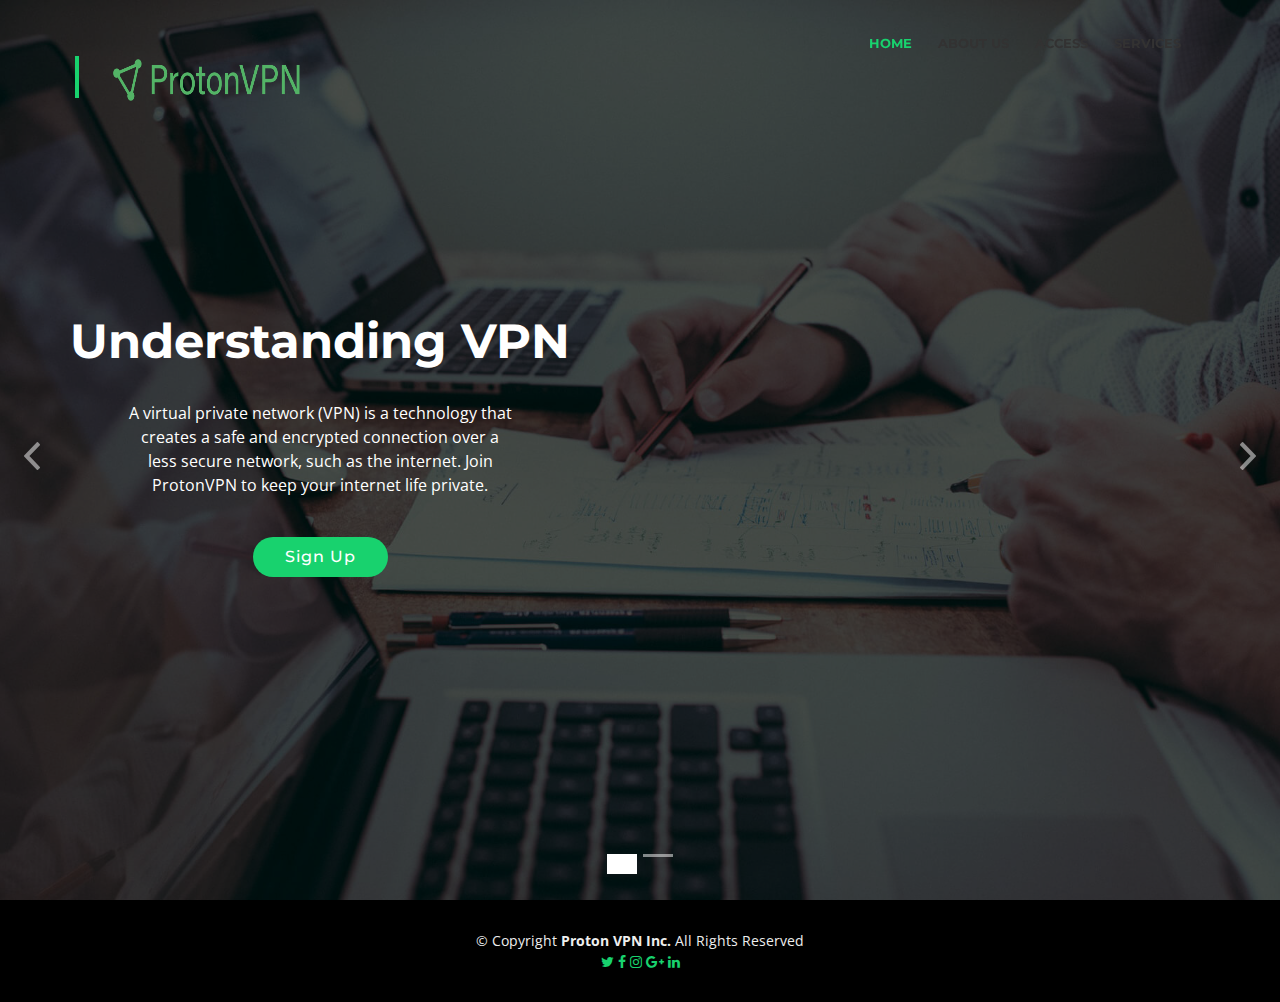
<file: docs/index.html>
<!DOCTYPE html>
<html lang="en">
<head>
    <!-- Global site tag (gtag.js) - Google Analytics -->
    <script async src="https://www.googletagmanager.com/gtag/js?id=UA-131159178-1"></script>
    <script>
        window.dataLayer = window.dataLayer || [];
        function gtag(){dataLayer.push(arguments);}
        gtag('js', new Date());

        gtag('config', 'UA-131159178-1');
    </script>
    <meta charset="utf-8">
    <title>Jaukeel FINAL</title>
    <meta content="width=device-width, initial-scale=1.0" name="viewport">
    <meta content="" name="keywords">
    <meta content="" name="description">

    <!-- Favicons -->
    <link href="img/favicon.png" rel="icon">
    <link href="img/apple-touch-icon.png" rel="apple-touch-icon">

    <!-- Google Fonts -->
    <link href="https://fonts.googleapis.com/css?family=Open+Sans:300,300i,400,400i,700,700i|Montserrat:300,400,500,700" rel="stylesheet">

    <!-- Bootstrap CSS File -->
    <link href="lib/bootstrap/css/bootstrap.min.css" rel="stylesheet">

    <!-- Libraries CSS Files -->
    <link href="lib/font-awesome/css/font-awesome.min.css" rel="stylesheet">
    <link href="lib/animate/animate.min.css" rel="stylesheet">
    <link href="lib/ionicons/css/ionicons.min.css" rel="stylesheet">
    <link href="lib/owlcarousel/assets/owl.carousel.min.css" rel="stylesheet">
    <link href="lib/lightbox/css/lightbox.min.css" rel="stylesheet">

    <!-- Main Stylesheet File -->
    <link href="css/style.css" rel="stylesheet">

</head>

<body>
<!--header-->
<header id="header">
    <div class="container-fluid">

        <div id="logo" class="pull-left">
            <h1><a href="#intro"><img src="img/protonvpn-logo-green.png" height="100" width="250"/>
                <!-- Uncomment below if you prefer to use an image logo -->
            <!-- <a href="#intro"><img src="img/logo.png" alt="" title="" /></a>-->
        </div>

        <nav id="nav-menu-container">
            <ul class="nav-menu">
                <li class="menu-active"><a href="#intro">Home</a></li>
                <li><a href="Aboutus.html">About Us</a></li>
                <li><a href="Content1.html">Access</a></li>
                <li><a href="Content2.html">Services</a></li>
            </ul>
        </nav><!-- #nav-menu-container -->
    </div>
</header>
<section id="intro">
    <div class="intro-container">
        <div id="introCarousel" class="carousel  slide carousel-fade" data-ride="carousel">

            <ol class="carousel-indicators"></ol>

            <div class="carousel-inner" role="listbox">

                <div class="carousel-item active">
                    <div class="carousel-background">-<img src="img/intro-carousel/2.jpg" height="1281" width="1920"/></div>
                    <div class="carousel-container">
                        <div class="carousel-content">
                            <div class="al-right">
                                <h2>Understanding VPN</h2>
                                <p>A virtual private network (VPN) is a technology that creates a safe and encrypted connection over a less secure network, such as the internet. Join ProtonVPN to keep your internet life private.</p>
                                <a href="#featured-services" class="btn-get-started scrollto">Sign Up</a>
                            </div>
                        </div>
                    </div>
                </div>

                <div class="carousel-item">
                    <div class="carousel-background"><img src="img/intro-carousel/1.jpg" height="1200" width="1920"/></div>
                    <div class="carousel-container">
                        <div class="carousel-content">
                            <div class="al-left">
                                <h2>Why choose us?</h2>
                                <p style="margin-right: 20px;">The creators of ProtonVPN has worked on the development of other majors VPN services. With this combine knowledge; the fastest and safest VPN service is here.
                                </p>
                            </div>
                        </div>
                    </div>
                </div>

            </div>

            <a class="carousel-control-prev" href="#introCarousel" role="button" data-slide="prev">
                <span class="carousel-control-prev-icon ion-chevron-left" aria-hidden="true"></span>
                <span class="sr-only">Previous</span>
            </a>

            <a class="carousel-control-next" href="#introCarousel" role="button" data-slide="next">
                <span class="carousel-control-next-icon ion-chevron-right" aria-hidden="true"></span>
                <span class="sr-only">Next</span>
            </a>

        </div>
    </div>
</section>
<footer id="footer">
    <div class="container">
        <div class="copyright">
            &copy; Copyright <strong>Proton VPN Inc.</strong> All Rights Reserved
        </div>
        <div class="social-links" style="text-align: center;">
            <a href="#" class="twitter"><i class="fa fa-twitter"></i></a>
            <a href="#" class="facebook"><i class="fa fa-facebook"></i></a>
            <a href="#" class="instagram"><i class="fa fa-instagram"></i></a>
            <a href="#" class="google-plus"><i class="fa fa-google-plus"></i></a>
            <a href="#" class="linkedin"><i class="fa fa-linkedin"></i></a>
        </div>
        <div class="credits">
        </div>
    </div>
</footer>
<script src="lib/jquery/jquery.min.js"></script>
<script src="lib/jquery/jquery-migrate.min.js"></script>
<script src="lib/bootstrap/js/bootstrap.bundle.min.js"></script>
<script src="lib/easing/easing.min.js"></script>
<script src="lib/superfish/hoverIntent.js"></script>
<script src="lib/superfish/superfish.min.js"></script>
<script src="lib/wow/wow.min.js"></script>
<script src="lib/waypoints/waypoints.min.js"></script>
<script src="lib/counterup/counterup.min.js"></script>
<script src="lib/owlcarousel/owl.carousel.min.js"></script>
<script src="lib/isotope/isotope.pkgd.min.js"></script>
<script src="lib/lightbox/js/lightbox.min.js"></script>
<script src="lib/touchSwipe/jquery.touchSwipe.min.js"></script>
<!-- Contact Form JavaScript File -->
<script src="contactform/contactform.js"></script>

<!-- Template Main Javascript File -->
<script src="js/main.js"></script>
</body>
</html>
</file>
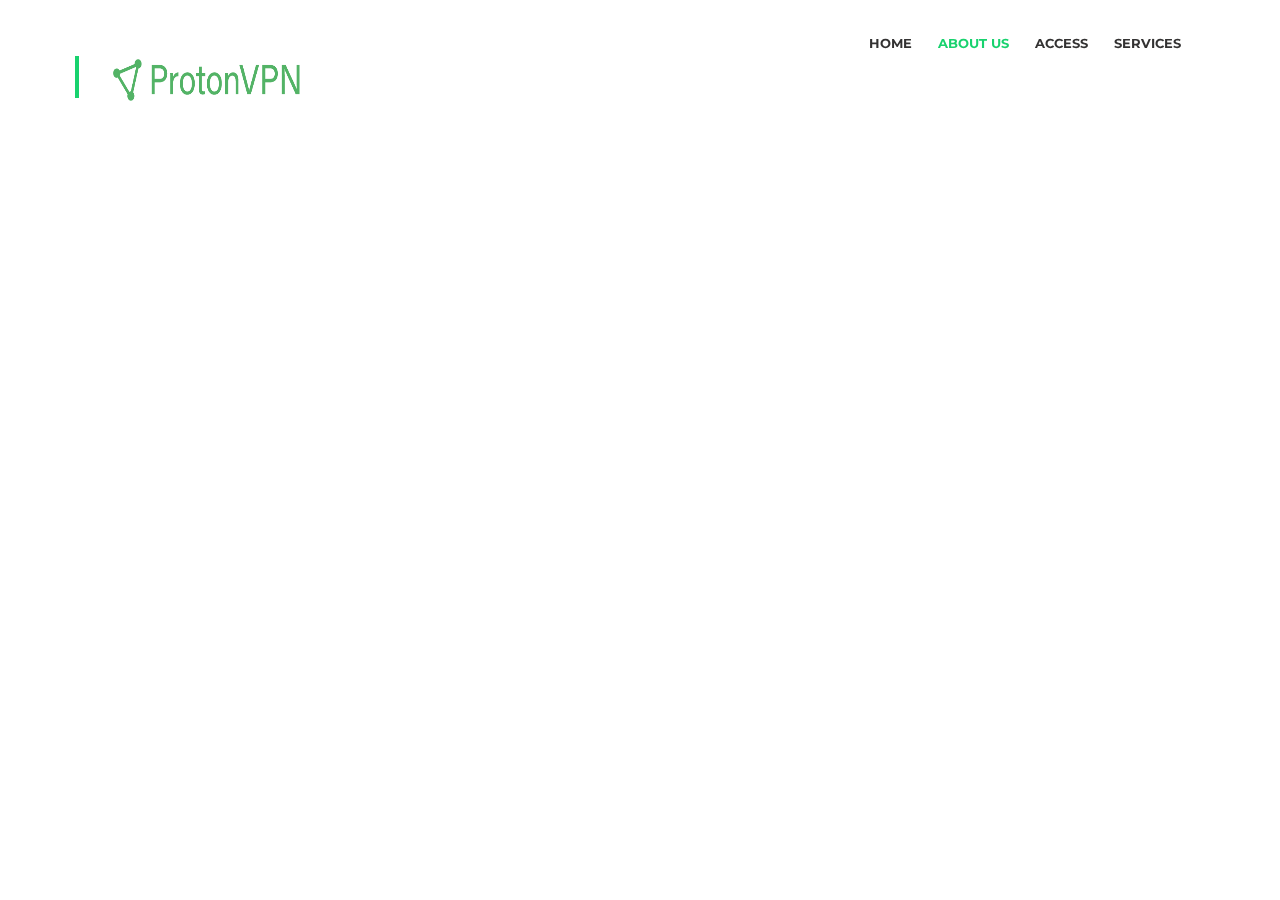
<file: docs/Aboutus.html>
<!DOCTYPE html>
<html lang="en">
<head>
    <!-- Global site tag (gtag.js) - Google Analytics -->
    <script async src="https://www.googletagmanager.com/gtag/js?id=UA-131159178-1"></script>
    <script>
        window.dataLayer = window.dataLayer || [];
        function gtag(){dataLayer.push(arguments);}
        gtag('js', new Date());

        gtag('config', 'UA-131159178-1');
    </script>

    <meta charset="utf-8">
    <title>Jaukeel FINAL</title>
    <meta content="width=device-width, initial-scale=1.0" name="viewport">
    <meta content="" name="keywords">
    <meta content="" name="description">

    <!-- Favicons -->
    <link href="img/favicon.png" rel="icon">
    <link href="img/apple-touch-icon.png" rel="apple-touch-icon">

    <!-- Google Fonts -->
    <link href="https://fonts.googleapis.com/css?family=Open+Sans:300,300i,400,400i,700,700i|Montserrat:300,400,500,700" rel="stylesheet">

    <!-- Bootstrap CSS File -->
    <link href="lib/bootstrap/css/bootstrap.min.css" rel="stylesheet">

    <!-- Libraries CSS Files -->
    <link href="lib/font-awesome/css/font-awesome.min.css" rel="stylesheet">
    <link href="lib/animate/animate.min.css" rel="stylesheet">
    <link href="lib/ionicons/css/ionicons.min.css" rel="stylesheet">
    <link href="lib/owlcarousel/assets/owl.carousel.min.css" rel="stylesheet">
    <link href="lib/lightbox/css/lightbox.min.css" rel="stylesheet">

    <!-- Main Stylesheet File -->
    <link href="css/style.css" rel="stylesheet">

</head>

<body>
<!--header-->
<header id="header">
    <div class="container-fluid">

        <div id="logo" class="pull-left">
            <h1><a href="#intro"><img src="img/protonvpn-logo-green.png" height="100" width="250"/>
                <!-- Uncomment below if you prefer to use an image logo -->
                <!-- <a href="#intro"><img src="img/logo.png" alt="" title="" /></a>-->
        </div>
        <nav id="nav-menu-container">
            <ul class="nav-menu">
                <li><a href="Index.html">Home</a></li>
                <li class="menu-active"><a href="#intro">About Us</a></li>
                <li><a href="Content1.html">Access</a></li>
                <li><a href="Content2.html">Services</a></li>
            </ul>
        </nav><!-- #nav-menu-container -->
    </div>
    </div>
</header>
</file>
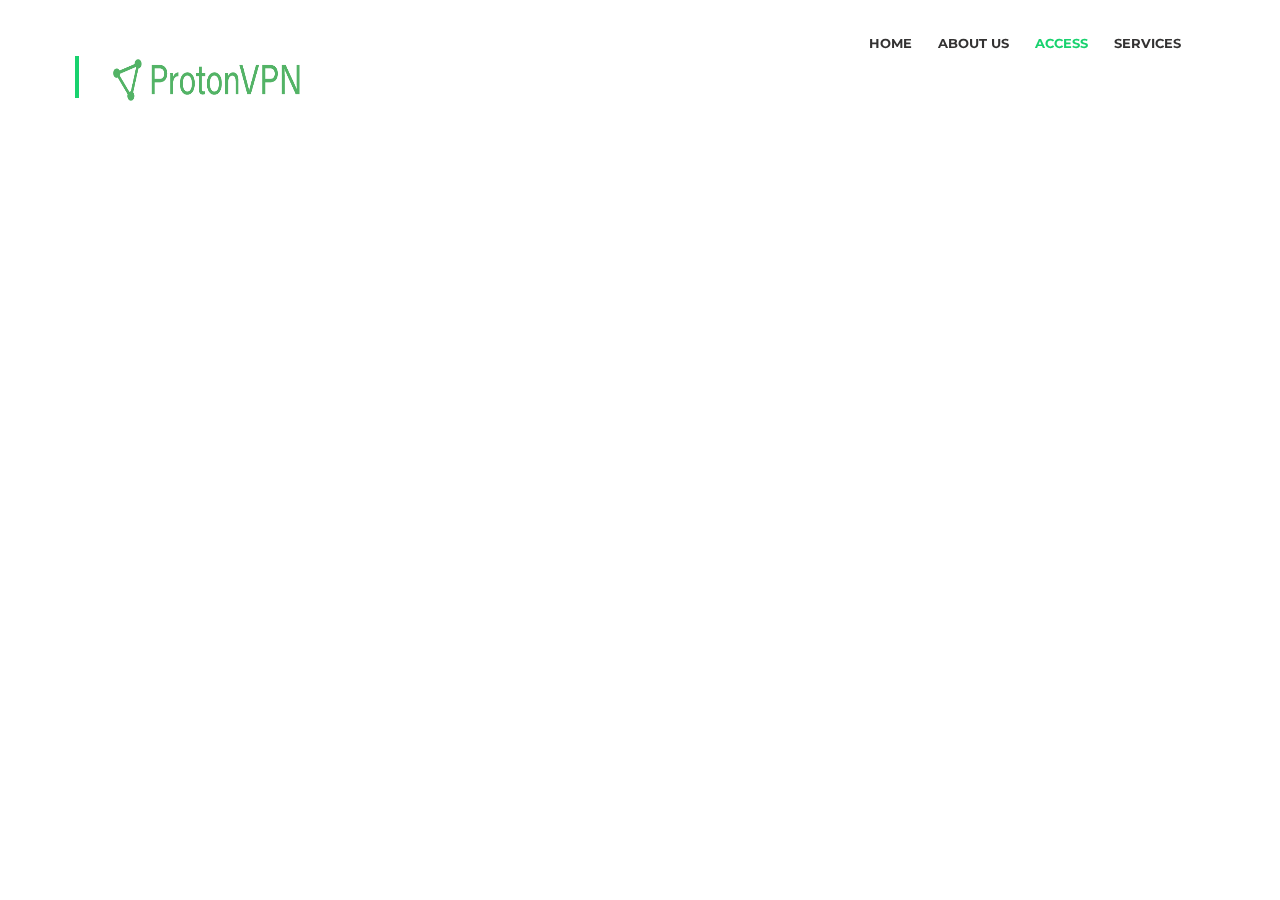
<file: docs/Content1.html>
<!DOCTYPE html>
<html lang="en">
<head>
    <!-- Global site tag (gtag.js) - Google Analytics -->
    <script async src="https://www.googletagmanager.com/gtag/js?id=UA-131159178-1"></script>
    <script>
        window.dataLayer = window.dataLayer || [];
        function gtag(){dataLayer.push(arguments);}
        gtag('js', new Date());

        gtag('config', 'UA-131159178-1');
    </script>

    <meta charset="utf-8">
    <title>Jaukeel FINAL</title>
    <meta content="width=device-width, initial-scale=1.0" name="viewport">
    <meta content="" name="keywords">
    <meta content="" name="description">

    <!-- Favicons -->
    <link href="img/favicon.png" rel="icon">
    <link href="img/apple-touch-icon.png" rel="apple-touch-icon">

    <!-- Google Fonts -->
    <link href="https://fonts.googleapis.com/css?family=Open+Sans:300,300i,400,400i,700,700i|Montserrat:300,400,500,700" rel="stylesheet">

    <!-- Bootstrap CSS File -->
    <link href="lib/bootstrap/css/bootstrap.min.css" rel="stylesheet">

    <!-- Libraries CSS Files -->
    <link href="lib/font-awesome/css/font-awesome.min.css" rel="stylesheet">
    <link href="lib/animate/animate.min.css" rel="stylesheet">
    <link href="lib/ionicons/css/ionicons.min.css" rel="stylesheet">
    <link href="lib/owlcarousel/assets/owl.carousel.min.css" rel="stylesheet">
    <link href="lib/lightbox/css/lightbox.min.css" rel="stylesheet">

    <!-- Main Stylesheet File -->
    <link href="css/style.css" rel="stylesheet">

</head>

<body>
<!--header-->
<header id="header">
    <div class="container-fluid">

        <div id="logo" class="pull-left">
            <h1><a href="#intro"><img src="img/protonvpn-logo-green.png" height="100" width="250"/>
                <!-- Uncomment below if you prefer to use an image logo -->
                <!-- <a href="#intro"><img src="img/logo.png" alt="" title="" /></a>-->
        </div>
        <nav id="nav-menu-container">
            <ul class="nav-menu">
                <li><a href="Index.html">Home</a></li>
                <li><a href="Aboutus.html">About Us</a></li>
                <li class="menu-active"><a href="#intro">Access</a></li>
                <li><a href="Content2.html">Services</a></li>
            </ul>
        </nav><!-- #nav-menu-container -->
    </div>
</header>
</file>
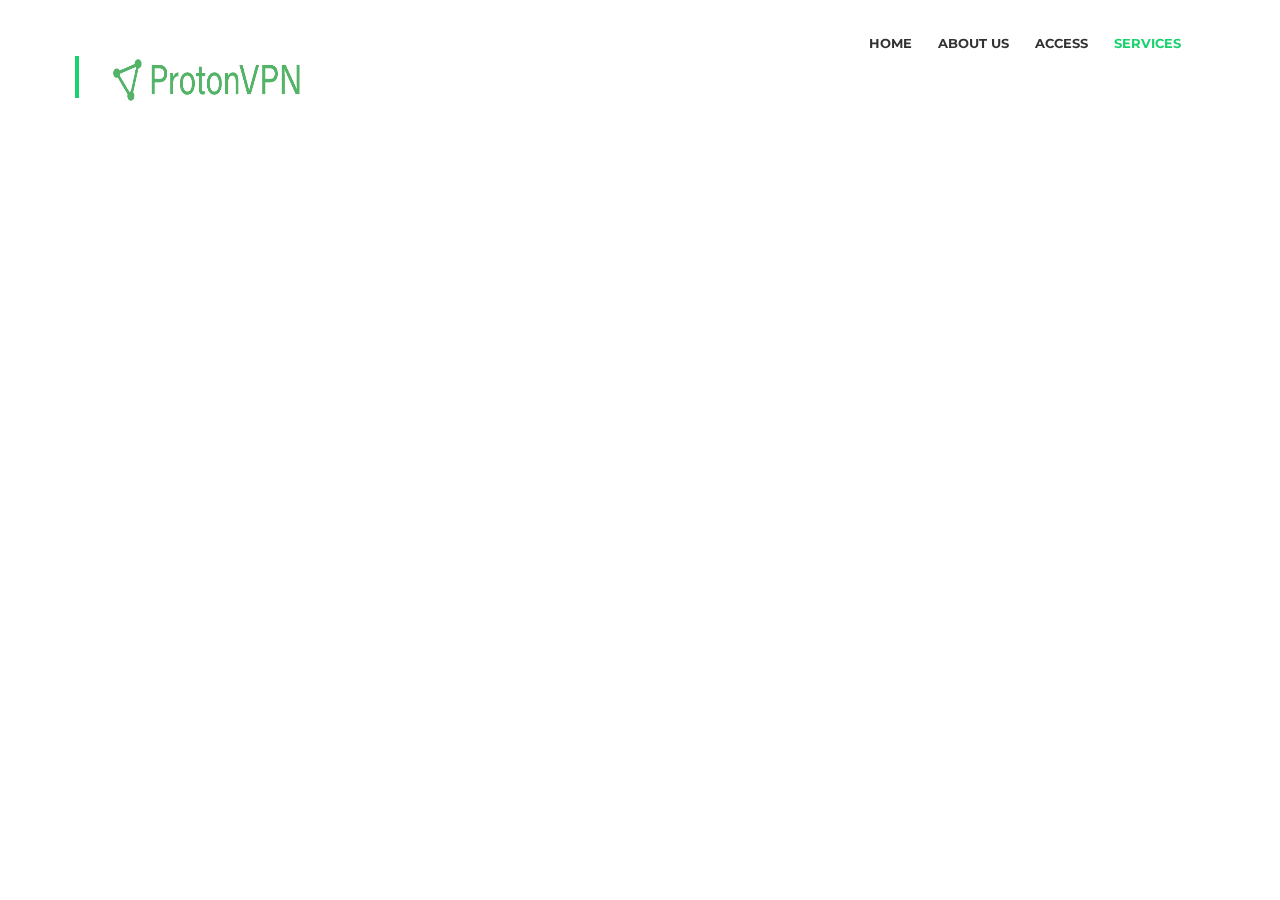
<file: docs/Content2.html>
<!DOCTYPE html>
<html lang="en">
<head>
    <!-- Global site tag (gtag.js) - Google Analytics -->
    <script async src="https://www.googletagmanager.com/gtag/js?id=UA-131159178-1"></script>
    <script>
        window.dataLayer = window.dataLayer || [];
        function gtag(){dataLayer.push(arguments);}
        gtag('js', new Date());

        gtag('config', 'UA-131159178-1');
    </script>

    <meta charset="utf-8">
    <title>Jaukeel FINAL</title>
    <meta content="width=device-width, initial-scale=1.0" name="viewport">
    <meta content="" name="keywords">
    <meta content="" name="description">

    <!-- Favicons -->
    <link href="img/favicon.png" rel="icon">
    <link href="img/apple-touch-icon.png" rel="apple-touch-icon">

    <!-- Google Fonts -->
    <link href="https://fonts.googleapis.com/css?family=Open+Sans:300,300i,400,400i,700,700i|Montserrat:300,400,500,700" rel="stylesheet">

    <!-- Bootstrap CSS File -->
    <link href="lib/bootstrap/css/bootstrap.min.css" rel="stylesheet">

    <!-- Libraries CSS Files -->
    <link href="lib/font-awesome/css/font-awesome.min.css" rel="stylesheet">
    <link href="lib/animate/animate.min.css" rel="stylesheet">
    <link href="lib/ionicons/css/ionicons.min.css" rel="stylesheet">
    <link href="lib/owlcarousel/assets/owl.carousel.min.css" rel="stylesheet">
    <link href="lib/lightbox/css/lightbox.min.css" rel="stylesheet">

    <!-- Main Stylesheet File -->
    <link href="css/style.css" rel="stylesheet">

</head>

<body>
<!--header-->
<header id="header">
    <div class="container-fluid">

        <div id="logo" class="pull-left">
            <h1><a href="#intro"><img src="img/protonvpn-logo-green.png" height="100" width="250"/>
                <!-- Uncomment below if you prefer to use an image logo -->
                <!-- <a href="#intro"><img src="img/logo.png" alt="" title="" /></a>-->
        </div>
        <nav id="nav-menu-container">
            <ul class="nav-menu">
                <li><a href="Index.html">Home</a></li>
                <li><a href="Aboutus.html">About Us</a></li>
                <li><a href="Content2.html">Access</a></li>
                <li class="menu-active"><a href="#intro">Services</a></li>
            </ul>
        </nav><!-- #nav-menu-container -->
    </div>
</header>
</file>
<file: docs/css/style.css>
/*
  Theme Name: BizPage
  Theme URL: https://bootstrapmade.com/bizpage-bootstrap-business-template/
  Author: BootstrapMade.com
  License: https://bootstrapmade.com/license/
*/

/*--------------------------------------------------------------
# General
--------------------------------------------------------------*/

body {
  background: #fff;
  color: #D3D3D3;
  font-family: "Open Sans", sans-serif;
}

a {
  color: #18d26e;
  transition: 0.5s;
}

a:hover,
a:active,
a:focus {
  color: #18d26e;
  outline: none;
  text-decoration: none;
}

p {
  padding: 0;
  margin: 0 0 30px 0;
}

h1,
h2,
h3,
h4,
h5,
h6 {
  font-family: "Montserrat", sans-serif;
  font-weight: 400;
  margin: 0 0 20px 0;
  padding: 0;
}

/* Back to top button */

.back-to-top {
  position: fixed;
  display: none;
  background: #18d26e;
  color: #fff;
  width: 44px;
  height: 44px;
  text-align: center;
  line-height: 1;
  font-size: 16px;
  border-radius: 50%;
  right: 15px;
  bottom: 15px;
  transition: background 0.5s;
  z-index: 11;
}

.back-to-top i {
  padding-top: 12px;
  color: #fff;
}

/* Prelaoder */

#preloader {
  position: fixed;
  top: 0;
  left: 0;
  right: 0;
  bottom: 0;
  z-index: 9999;
  overflow: hidden;
  background: #fff;
}

#preloader:before {
  content: "";
  position: fixed;
  top: calc(50% - 30px);
  left: calc(50% - 30px);
  border: 6px solid #f2f2f2;
  border-top: 6px solid #18d26e;
  border-radius: 50%;
  width: 60px;
  height: 60px;
  -webkit-animation: animate-preloader 1s linear infinite;
  animation: animate-preloader 1s linear infinite;
}

@-webkit-keyframes animate-preloader {
  0% {
    -webkit-transform: rotate(0deg);
    transform: rotate(0deg);
  }

  100% {
    -webkit-transform: rotate(360deg);
    transform: rotate(360deg);
  }
}

@keyframes animate-preloader {
  0% {
    -webkit-transform: rotate(0deg);
    transform: rotate(0deg);
  }

  100% {
    -webkit-transform: rotate(360deg);
    transform: rotate(360deg);
  }
}

/*--------------------------------------------------------------
# Header
--------------------------------------------------------------*/

#header {
  padding: 30px 0;
  height: 92px;
  position: fixed;
  left: 0;
  top: 0;
  right: 0;
  transition: all 0.5s;
  z-index: 997;
}

#header.header-scrolled {
  background: rgba(255, 255, 255, 1);
  padding: 20px 0;
  height: 72px;
  transition: all 0.5s;
}

#header #logo {
  float: left;
}

#header #logo h1 {
  font-size: 34px;
  margin: 0;
  padding: 0;
  line-height: 1;
  font-family: "Montserrat", sans-serif;
  font-weight: 700;
  letter-spacing: 3px;
}

#header #logo h1 a,
#header #logo h1 a:hover {
  color: #000;
  padding-left: 10px;
  border-left: 4px solid #18d26e;
}

#header #logo img {
  padding: 0;
  margin: 0;
}

/*--------------------------------------------------------------
# Intro Section
--------------------------------------------------------------*/

#intro {
  display: table;
  width: 100%;
  height: 100vh;
  background: #000;
}

#intro .carousel-item {
  width: 100%;
  height: 100vh;
  background-size: cover;
  background-position: center;
  background-repeat: no-repeat;
}

#intro .carousel-item::before {
  content: '';
  background-color: rgba(0, 0, 0, 0.7);
  position: absolute;
  height: 100%;
  width: 100%;
  top: 0;
  right: 0;
  left: 0;
  bottom: 0;
}

#intro .carousel-container {
  display: -webkit-box;
  display: -webkit-flex;
  display: -ms-flexbox;
  display: flex;
  -webkit-box-pack: center;
  -webkit-justify-content: center;
  -ms-flex-pack: center;
  justify-content: center;
  -webkit-box-align: center;
  -webkit-align-items: center;
  -ms-flex-align: center;
  align-items: center;
  position: absolute;
  bottom: 0;
  top: 0;
  left: 0;
  right: 0;
}

#intro .carousel-background img {
  max-width: 100%;
}

#intro .carousel-content {
  text-align: center;
}

#intro h2 {
  color: #fff;
  margin-bottom: 30px;
  font-size: 48px;
  font-weight: 700;
}

#intro p {
  width: 80%;
  margin: 0 auto 30px auto;
  color: #fff;
}

#intro .carousel-fade {
  overflow: hidden;
}

#intro .carousel-fade .carousel-inner .carousel-item {
  transition-property: opacity;
}

#intro .carousel-fade .carousel-inner .carousel-item,
#intro .carousel-fade .carousel-inner .active.carousel-item-left,
#intro .carousel-fade .carousel-inner .active.carousel-item-right {
  opacity: 0;
}

#intro .carousel-fade .carousel-inner .active,
#intro .carousel-fade .carousel-inner .carousel-item-next.carousel-item-left,
#intro .carousel-fade .carousel-inner .carousel-item-prev.carousel-item-right {
  opacity: 1;
  transition: 0.5s;
}

#intro .carousel-fade .carousel-inner .carousel-item-next,
#intro .carousel-fade .carousel-inner .carousel-item-prev,
#intro .carousel-fade .carousel-inner .active.carousel-item-left,
#intro .carousel-fade .carousel-inner .active.carousel-item-right {
  left: 0;
  -webkit-transform: translate3d(0, 0, 0);
  transform: translate3d(0, 0, 0);
}

#intro .carousel-control-prev,
#intro .carousel-control-next {
  width: 10%;
}

#intro .carousel-control-next-icon,
#intro .carousel-control-prev-icon {
  background: none;
  font-size: 32px;
  line-height: 1;
}

#intro .carousel-indicators li {
  cursor: pointer;
}

#intro .btn-get-started {
  font-family: "Montserrat", sans-serif;
  font-weight: 500;
  font-size: 16px;
  letter-spacing: 1px;
  display: inline-block;
  padding: 8px 32px;
  border-radius: 50px;
  transition: 0.5s;
  margin: 10px;
  color: #fff;
  background: #18d26e;
}

#intro .btn-get-started:hover {
  background: #fff;
  color: #18d26e;
}

/*--------------------------------------------------------------
# Navigation Menu
--------------------------------------------------------------*/

/* Nav Menu Essentials */

.nav-menu,
.nav-menu * {
  margin: 0;
  padding: 0;
  list-style: none;
}

.nav-menu ul {
  position: absolute;
  display: none;
  top: 100%;
  left: 0;
  z-index: 99;
}

.nav-menu li {
  position: relative;
  white-space: nowrap;
}

.nav-menu > li {
  float: left;
}

.nav-menu li:hover > ul,
.nav-menu li.sfHover > ul {
  display: block;
}

.nav-menu ul ul {
  top: 0;
  left: 100%;
}

.nav-menu ul li {
  min-width: 180px;
}

/* Nav Menu Arrows */

.sf-arrows .sf-with-ul {
  padding-right: 30px;
}

.sf-arrows .sf-with-ul:after {
  content: "\f107";
  position: absolute;
  right: 15px;
  font-family: FontAwesome;
  font-style: normal;
  font-weight: normal;
}

.sf-arrows ul .sf-with-ul:after {
  content: "\f105";
}

/* Nav Meu Container */

#nav-menu-container {
  float: right;
  margin: 0;
}

/* Nav Meu Styling */

.nav-menu a {
  padding: 0 8px 10px 8px;
  text-decoration: none;
  display: inline-block;
  color: #333232;
  font-family: "Montserrat", sans-serif;
  font-weight: 700;
  font-size: 13px;
  text-transform: uppercase;
  outline: none;
}

.nav-menu li:hover > a,
.nav-menu > .menu-active > a {
  color: #18d26e;
}

.nav-menu > li {
  margin-left: 10px;
}

.nav-menu ul {
  margin: 4px 0 0 0;
  padding: 10px;
  box-shadow: 0px 0px 30px rgba(127, 137, 161, 0.25);
  background: #fff;
}

.nav-menu ul li {
  transition: 0.3s;
}

.nav-menu ul li a {
  padding: 10px;
  color: #333;
  transition: 0.3s;
  display: block;
  font-size: 13px;
  text-transform: none;
}

.nav-menu ul li:hover > a {
  color: #18d26e;
}

.nav-menu ul ul {
  margin: 0;
}

/* Mobile Nav Toggle */

#mobile-nav-toggle {
  position: fixed;
  right: 0;
  top: 0;
  z-index: 999;
  margin: 20px 20px 0 0;
  border: 0;
  background: none;
  font-size: 24px;
  display: none;
  transition: all 0.4s;
  outline: none;
  cursor: pointer;
}

#mobile-nav-toggle i {
  color: #fff;
}

/* Mobile Nav Styling */

#mobile-nav {
  position: fixed;
  top: 0;
  padding-top: 18px;
  bottom: 0;
  z-index: 998;
  background: rgba(0, 0, 0, 0.8);
  left: -260px;
  width: 260px;
  overflow-y: auto;
  transition: 0.4s;
}

#mobile-nav ul {
  padding: 0;
  margin: 0;
  list-style: none;
}

#mobile-nav ul li {
  position: relative;
}

#mobile-nav ul li a {
  color: #fff;
  font-size: 13px;
  text-transform: uppercase;
  overflow: hidden;
  padding: 10px 22px 10px 15px;
  position: relative;
  text-decoration: none;
  width: 100%;
  display: block;
  outline: none;
  font-weight: 700;
  font-family: "Montserrat", sans-serif;
}

#mobile-nav ul li a:hover {
  color: #fff;
}

#mobile-nav ul li li {
  padding-left: 30px;
}

#mobile-nav ul .menu-has-children i {
  position: absolute;
  right: 0;
  z-index: 99;
  padding: 15px;
  cursor: pointer;
  color: #fff;
}

#mobile-nav ul .menu-has-children i.fa-chevron-up {
  color: #18d26e;
}

#mobile-nav ul .menu-has-children li a {
  text-transform: none;
}

#mobile-nav ul .menu-item-active {
  color: #18d26e;
}

#mobile-body-overly {
  width: 100%;
  height: 100%;
  z-index: 997;
  top: 0;
  left: 0;
  position: fixed;
  background: rgba(0, 0, 0, 0.7);
  display: none;
}

/* Mobile Nav body classes */

body.mobile-nav-active {
  overflow: hidden;
}

body.mobile-nav-active #mobile-nav {
  left: 0;
}

body.mobile-nav-active #mobile-nav-toggle {
  color: #fff;
}

/*--------------------------------------------------------------
# Sections
--------------------------------------------------------------*/

/* Sections Header
--------------------------------*/

.section-header h3 {
  font-size: 32px;
  color: #111;
  text-transform: uppercase;
  text-align: center;
  font-weight: 700;
  position: relative;
  padding-bottom: 15px;
}

.section-header h3::before {
  content: '';
  position: absolute;
  display: block;
  width: 120px;
  height: 1px;
  background: #ddd;
  bottom: 1px;
  left: calc(50% - 60px);
}

.section-header h3::after {
  content: '';
  position: absolute;
  display: block;
  width: 40px;
  height: 3px;
  background: #18d26e;
  bottom: 0;
  left: calc(50% - 20px);
}

.section-header p {
  text-align: center;
  padding-bottom: 30px;
  color: #333;
}

/* Section with background
--------------------------------*/

.section-bg {
  background: #f7f7f7;
}

/* Featured Services Section
--------------------------------*/

#featured-services {
  background: #000;
}

#featured-services .box {
  padding: 30px 20px;
}

#featured-services .box-bg {
  background-image: linear-gradient(0deg, #000000 0%, #242323 50%, #000000 100%);
}

#featured-services i {
  color: #18d26e;
  font-size: 48px;
  display: inline-block;
  line-height: 1;
}

#featured-services h4 {
  font-weight: 400;
  margin: 15px 0;
  font-size: 18px;
}

#featured-services h4 a {
  color: #fff;
}

#featured-services h4 a:hover {
  color: #18d26e;
}

#featured-services p {
  font-size: 14px;
  line-height: 24px;
  color: #fff;
  margin-bottom: 0;
}

/* About Us Section
--------------------------------*/

#about {
  background: url("../../../REDOTEST/docs/img/about-bg.jpg") center top no-repeat fixed;
  background-size: cover;
  padding: 60px 0 40px 0;
  position: relative;
}

#about::before {
  content: '';
  position: absolute;
  left: 0;
  right: 0;
  top: 0;
  bottom: 0;
  background: rgba(255, 255, 255, 0.92);
  z-index: 9;
}

#about .container {
  position: relative;
  z-index: 10;
}

#about .about-col {
  background: #fff;
  border-radius: 0 0 4px 4px;
  box-shadow: 0px 2px 12px rgba(0, 0, 0, 0.08);
  margin-bottom: 20px;
}

#about .about-col .img {
  position: relative;
}

#about .about-col .img img {
  border-radius: 4px 4px 0 0;
}

#about .about-col .icon {
  width: 64px;
  height: 64px;
  padding-top: 8px;
  text-align: center;
  position: absolute;
  background-color: #18d26e;
  border-radius: 50%;
  text-align: center;
  border: 4px solid #fff;
  left: calc( 50% - 32px);
  bottom: -30px;
  transition: 0.3s;
}

#about .about-col i {
  font-size: 36px;
  line-height: 1;
  color: #fff;
  transition: 0.3s;
}

#about .about-col:hover .icon {
  background-color: #fff;
}

#about .about-col:hover i {
  color: #18d26e;
}

#about .about-col h2 {
  color: #000;
  text-align: center;
  font-weight: 700;
  font-size: 20px;
  padding: 0;
  margin: 40px 0 12px 0;
}

#about .about-col h2 a {
  color: #000;
}

#about .about-col h2 a:hover {
  color: #18d26e;
}

#about .about-col p {
  font-size: 14px;
  line-height: 24px;
  color: #333;
  margin-bottom: 0;
  padding: 0 20px 20px 20px;
}

/* Services Section
--------------------------------*/

#services {
  background: #fff;
  background-size: cover;
  padding: 60px 0 40px 0;
}

#services .box {
  margin-bottom: 30px;
}

#services .icon {
  float: left;
}

#services .icon i {
  color: #18d26e;
  font-size: 36px;
  line-height: 1;
  transition: 0.5s;
}

#services .title {
  margin-left: 60px;
  font-weight: 700;
  margin-bottom: 15px;
  font-size: 18px;
}

#services .title a {
  color: #111;
}

#services .box:hover .title a {
  color: #18d26e;
}

#services .description {
  font-size: 14px;
  margin-left: 60px;
  line-height: 24px;
  margin-bottom: 0;
}

/* Call To Action Section
--------------------------------*/

#call-to-action {
  background: linear-gradient(rgba(0, 142, 99, 0.1), rgba(0, 0, 0, 0.1)), url(../../../REDOTEST/docs/img/call-to-action-bg.jpg) fixed center center;
  background-size: cover;
  padding: 60px 0;
}

#call-to-action h3 {
  color: #fff;
  font-size: 28px;
  font-weight: 700;
}

#call-to-action p {
  color: #fff;
}

#call-to-action .cta-btn {
  font-family: "Montserrat", sans-serif;
  text-transform: uppercase;
  font-weight: 500;
  font-size: 16px;
  letter-spacing: 1px;
  display: inline-block;
  padding: 8px 28px;
  border-radius: 25px;
  transition: 0.5s;
  margin-top: 10px;
  border: 2px solid #fff;
  color: #fff;
}

#call-to-action .cta-btn:hover {
  background: #18d26e;
  border: 2px solid #18d26e;
}

/* Call To Action Section
--------------------------------*/

#skills {
  padding: 60px 0;
}

#skills .progress {
  height: 35px;
  margin-bottom: 10px;
}

#skills .progress .skill {
  font-family: "Open Sans", sans-serif;
  line-height: 35px;
  padding: 0;
  margin: 0 0 0 20px;
  text-transform: uppercase;
}

#skills .progress .skill .val {
  float: right;
  font-style: normal;
  margin: 0 20px 0 0;
}

#skills .progress-bar {
  width: 1px;
  text-align: left;
  transition: .9s;
}

/* Facts Section
--------------------------------*/

#facts {
  background: url("../../../REDOTEST/docs/img/facts-bg.jpg") center top no-repeat fixed;
  background-size: cover;
  padding: 60px 0 0 0;
  position: relative;
}

#facts::before {
  content: '';
  position: absolute;
  left: 0;
  right: 0;
  top: 0;
  bottom: 0;
  background: rgba(255, 255, 255, 0.88);
  z-index: 9;
}

#facts .container {
  position: relative;
  z-index: 10;
}

#facts .counters span {
  font-family: "Montserrat", sans-serif;
  font-weight: bold;
  font-size: 48px;
  display: block;
  color: #18d26e;
}

#facts .counters p {
  padding: 0;
  margin: 0 0 20px 0;
  font-family: "Montserrat", sans-serif;
  font-size: 14px;
  color: #111;
}

#facts .facts-img {
  text-align: center;
  padding-top: 30px;
}

/* Portfolio Section
--------------------------------*/

#portfolio {
  padding: 60px 0;
}

#portfolio #portfolio-flters {
  padding: 0;
  margin: 5px 0 35px 0;
  list-style: none;
  text-align: center;
}

#portfolio #portfolio-flters li {
  cursor: pointer;
  margin: 15px 15px 15px 0;
  display: inline-block;
  padding: 10px 20px;
  font-size: 12px;
  line-height: 20px;
  color: #666666;
  border-radius: 4px;
  text-transform: uppercase;
  background: #fff;
  margin-bottom: 5px;
  transition: all 0.3s ease-in-out;
}

#portfolio #portfolio-flters li:hover,
#portfolio #portfolio-flters li.filter-active {
  background: #18d26e;
  color: #fff;
}

#portfolio #portfolio-flters li:last-child {
  margin-right: 0;
}

#portfolio .portfolio-wrap {
  box-shadow: 0px 2px 12px rgba(0, 0, 0, 0.08);
  transition: 0.3s;
}

#portfolio .portfolio-wrap:hover {
  box-shadow: 0px 4px 14px rgba(0, 0, 0, 0.16);
}

#portfolio .portfolio-item {
  position: relative;
  height: 360px;
  overflow: hidden;
}

#portfolio .portfolio-item figure {
  background: #000;
  overflow: hidden;
  height: 240px;
  position: relative;
  border-radius: 4px 4px 0 0;
  margin: 0;
}

#portfolio .portfolio-item figure:hover img {
  opacity: 0.4;
  transition: 0.3s;
}

#portfolio .portfolio-item figure .link-preview,
#portfolio .portfolio-item figure .link-details {
  position: absolute;
  display: inline-block;
  opacity: 0;
  line-height: 1;
  text-align: center;
  width: 36px;
  height: 36px;
  background: #fff;
  border-radius: 50%;
  transition: 0.2s linear;
}

#portfolio .portfolio-item figure .link-preview i,
#portfolio .portfolio-item figure .link-details i {
  padding-top: 6px;
  font-size: 22px;
  color: #333;
}

#portfolio .portfolio-item figure .link-preview:hover,
#portfolio .portfolio-item figure .link-details:hover {
  background: #18d26e;
}

#portfolio .portfolio-item figure .link-preview:hover i,
#portfolio .portfolio-item figure .link-details:hover i {
  color: #fff;
}

#portfolio .portfolio-item figure .link-preview {
  left: calc(50% - 38px);
  top: calc(50% - 18px);
}

#portfolio .portfolio-item figure .link-details {
  right: calc(50% - 38px);
  top: calc(50% - 18px);
}

#portfolio .portfolio-item figure:hover .link-preview {
  opacity: 1;
  left: calc(50% - 44px);
}

#portfolio .portfolio-item figure:hover .link-details {
  opacity: 1;
  right: calc(50% - 44px);
}

#portfolio .portfolio-item .portfolio-info {
  background: #fff;
  text-align: center;
  padding: 30px;
  height: 90px;
  border-radius: 0 0 3px 3px;
}

#portfolio .portfolio-item .portfolio-info h4 {
  font-size: 18px;
  line-height: 1px;
  font-weight: 700;
  margin-bottom: 18px;
  padding-bottom: 0;
}

#portfolio .portfolio-item .portfolio-info h4 a {
  color: #333;
}

#portfolio .portfolio-item .portfolio-info h4 a:hover {
  color: #18d26e;
}

#portfolio .portfolio-item .portfolio-info p {
  padding: 0;
  margin: 0;
  color: #b8b8b8;
  font-weight: 500;
  font-size: 14px;
  text-transform: uppercase;
}

/* Clients Section
--------------------------------*/

#clients {
  padding: 60px 0;
}

#clients img {
  max-width: 100%;
  opacity: 0.5;
  transition: 0.3s;
  padding: 15px 0;
}

#clients img:hover {
  opacity: 1;
}

#clients .owl-nav,
#clients .owl-dots {
  margin-top: 5px;
  text-align: center;
}

#clients .owl-dot {
  display: inline-block;
  margin: 0 5px;
  width: 12px;
  height: 12px;
  border-radius: 50%;
  background-color: #ddd;
}

#clients .owl-dot.active {
  background-color: #18d26e;
}

/* Testimonials Section
--------------------------------*/

#testimonials {
  padding: 60px 0;
}

#testimonials .section-header {
  margin-bottom: 40px;
}

#testimonials .testimonial-item {
  text-align: center;
}

#testimonials .testimonial-item .testimonial-img {
  width: 120px;
  border-radius: 50%;
  border: 4px solid #fff;
  margin: 0 auto;
}

#testimonials .testimonial-item h3 {
  font-size: 20px;
  font-weight: bold;
  margin: 10px 0 5px 0;
  color: #111;
}

#testimonials .testimonial-item h4 {
  font-size: 14px;
  color: #999;
  margin: 0 0 15px 0;
}

#testimonials .testimonial-item .quote-sign-left {
  margin-top: -15px;
  padding-right: 10px;
  display: inline-block;
  width: 37px;
}

#testimonials .testimonial-item .quote-sign-right {
  margin-bottom: -15px;
  padding-left: 10px;
  display: inline-block;
  max-width: 100%;
  width: 37px;
}

#testimonials .testimonial-item p {
  font-style: italic;
  margin: 0 auto 15px auto;
}

#testimonials .owl-nav,
#testimonials .owl-dots {
  margin-top: 5px;
  text-align: center;
}

#testimonials .owl-dot {
  display: inline-block;
  margin: 0 5px;
  width: 12px;
  height: 12px;
  border-radius: 50%;
  background-color: #ddd;
}

#testimonials .owl-dot.active {
  background-color: #18d26e;
}

/* Team Section
--------------------------------*/

#team {
  background: #fff;
  padding: 60px 0;
}

#team .member {
  text-align: center;
  margin-bottom: 20px;
  background: #000;
  position: relative;
}

#team .member .member-info {
  opacity: 0;
  display: -webkit-box;
  display: -webkit-flex;
  display: -ms-flexbox;
  display: flex;
  -webkit-box-pack: center;
  -webkit-justify-content: center;
  -ms-flex-pack: center;
  justify-content: center;
  -webkit-box-align: center;
  -webkit-align-items: center;
  -ms-flex-align: center;
  align-items: center;
  position: absolute;
  bottom: 0;
  top: 0;
  left: 0;
  right: 0;
  transition: 0.2s;
}

#team .member .member-info-content {
  margin-top: -50px;
  transition: margin 0.2s;
}

#team .member:hover .member-info {
  background: rgba(0, 0, 0, 0.7);
  opacity: 1;
  transition: 0.4s;
}

#team .member:hover .member-info-content {
  margin-top: 0;
  transition: margin 0.4s;
}

#team .member h4 {
  font-weight: 700;
  margin-bottom: 2px;
  font-size: 18px;
  color: #fff;
}

#team .member span {
  font-style: italic;
  display: block;
  font-size: 13px;
  color: #fff;
}

#team .member .social {
  margin-top: 15px;
}

#team .member .social a {
  transition: none;
  color: #fff;
}

#team .member .social a:hover {
  color: #18d26e;
}

#team .member .social i {
  font-size: 18px;
  margin: 0 2px;
}

/* Contact Section
--------------------------------*/

#contact {
  padding: 60px 0;
}

#contact .contact-info {
  margin-bottom: 20px;
  text-align: center;
}

#contact .contact-info i {
  font-size: 48px;
  display: inline-block;
  margin-bottom: 10px;
  color: #18d26e;
}

#contact .contact-info address,
#contact .contact-info p {
  margin-bottom: 0;
  color: #000;
}

#contact .contact-info h3 {
  font-size: 18px;
  margin-bottom: 15px;
  font-weight: bold;
  text-transform: uppercase;
  color: #999;
}

#contact .contact-info a {
  color: #000;
}

#contact .contact-info a:hover {
  color: #18d26e;
}

#contact .contact-address,
#contact .contact-phone,
#contact .contact-email {
  margin-bottom: 20px;
}

#contact .form #sendmessage {
  color: #18d26e;
  border: 1px solid #18d26e;
  display: none;
  text-align: center;
  padding: 15px;
  font-weight: 600;
  margin-bottom: 15px;
}

#contact .form #errormessage {
  color: red;
  display: none;
  border: 1px solid red;
  text-align: center;
  padding: 15px;
  font-weight: 600;
  margin-bottom: 15px;
}

#contact .form #sendmessage.show,
#contact .form #errormessage.show,
#contact .form .show {
  display: block;
}

#contact .form .validation {
  color: red;
  display: none;
  margin: 0 0 20px;
  font-weight: 400;
  font-size: 13px;
}

#contact .form input,
#contact .form textarea {
  padding: 10px 14px;
  border-radius: 0;
  box-shadow: none;
  font-size: 15px;
}

#contact .form button[type="submit"] {
  background: #18d26e;
  border: 0;
  padding: 10px 30px;
  color: #fff;
  transition: 0.4s;
  cursor: pointer;
}

#contact .form button[type="submit"]:hover {
  background: #13a456;
}

/*--------------------------------------------------------------
# Footer
--------------------------------------------------------------*/

#footer {
  background: #000;
  padding: 0 0 30px 0;
  color: #eee;
  font-size: 14px;
}

#footer .footer-top {
  background: #111;
  padding: 60px 0 30px 0;
}

#footer .footer-top .footer-info {
  margin-bottom: 30px;
}

#footer .footer-top .footer-info h3 {
  font-size: 34px;
  margin: 0 0 20px 0;
  padding: 2px 0 2px 10px;
  line-height: 1;
  font-family: "Montserrat", sans-serif;
  font-weight: 700;
  letter-spacing: 3px;
  border-left: 4px solid #18d26e;
}

#footer .footer-top .footer-info p {
  font-size: 14px;
  line-height: 24px;
  margin-bottom: 0;
  font-family: "Montserrat", sans-serif;
  color: #eee;
}

#footer .footer-top .social-links a {
  font-size: 18px;
  display: inline-block;
  background: #333;
  color: #eee;
  line-height: 1;
  padding: 8px 0;
  margin-right: 4px;
  border-radius: 50%;
  text-align: center;
  width: 36px;
  height: 36px;
  transition: 0.3s;
}

#footer .footer-top .social-links a:hover {
  background: #18d26e;
  color: #fff;
}

#footer .footer-top h4 {
  font-size: 14px;
  font-weight: bold;
  color: #fff;
  text-transform: uppercase;
  position: relative;
  padding-bottom: 12px;
}

#footer .footer-top h4::before,
#footer .footer-top h4::after {
  content: '';
  position: absolute;
  left: 0;
  bottom: 0;
  height: 2px;
}

#footer .footer-top h4::before {
  right: 0;
  background: #555;
}

#footer .footer-top h4::after {
  background: #18d26e;
  width: 60px;
}

#footer .footer-top .footer-links {
  margin-bottom: 30px;
}

#footer .footer-top .footer-links ul {
  list-style: none;
  padding: 0;
  margin: 0;
}

#footer .footer-top .footer-links ul i {
  padding-right: 8px;
  color: #ddd;
}

#footer .footer-top .footer-links ul li {
  border-bottom: 1px solid #333;
  padding: 10px 0;
}

#footer .footer-top .footer-links ul li:first-child {
  padding-top: 0;
}

#footer .footer-top .footer-links ul a {
  color: #eee;
}

#footer .footer-top .footer-links ul a:hover {
  color: #18d26e;
}

#footer .footer-top .footer-contact {
  margin-bottom: 30px;
}

#footer .footer-top .footer-contact p {
  line-height: 26px;
}

#footer .footer-top .footer-newsletter {
  margin-bottom: 30px;
}

#footer .footer-top .footer-newsletter input[type="email"] {
  border: 0;
  padding: 6px 8px;
  width: 65%;
}

#footer .footer-top .footer-newsletter input[type="submit"] {
  background: #18d26e;
  border: 0;
  width: 35%;
  padding: 6px 0;
  text-align: center;
  color: #fff;
  transition: 0.3s;
  cursor: pointer;
}

#footer .footer-top .footer-newsletter input[type="submit"]:hover {
  background: #13a456;
}

#footer .copyright {
  text-align: center;
  padding-top: 30px;
}

#footer .credits {
  text-align: center;
  font-size: 13px;
  color: #ddd;
}

/*--------------------------------------------------------------
# Responsive Media Queries
--------------------------------------------------------------*/

@media (min-width: 768px) {
  #contact .contact-address,
  #contact .contact-phone,
  #contact .contact-email {
    padding: 20px 0;
  }

  #contact .contact-phone {
    border-left: 1px solid #ddd;
    border-right: 1px solid #ddd;
  }
}

@media (min-width: 992px) {
  #testimonials .testimonial-item p {
    width: 80%;
  }
}

@media (min-width: 1024px) {
  #header #logo {
    padding-left: 60px;
  }

  #intro p {
    width: 60%;
  }

  #intro .carousel-control-prev,
  #intro .carousel-control-next {
    width: 5%;
  }

  #nav-menu-container {
    padding-right: 60px;
  }
}

@media (max-width: 768px) {
  .back-to-top {
    bottom: 15px;
  }

  #header #logo h1 {
    font-size: 28px;
  }

  #header #logo img {
    max-height: 40px;
  }

  #intro h2 {
    font-size: 28px;
  }

  #nav-menu-container {
    display: none;
  }

  #mobile-nav-toggle {
    display: inline;
  }
}
.al-right{
	width:50%;
}
.al-left{
	width:600px;
	text-align:right;
}
</file>
